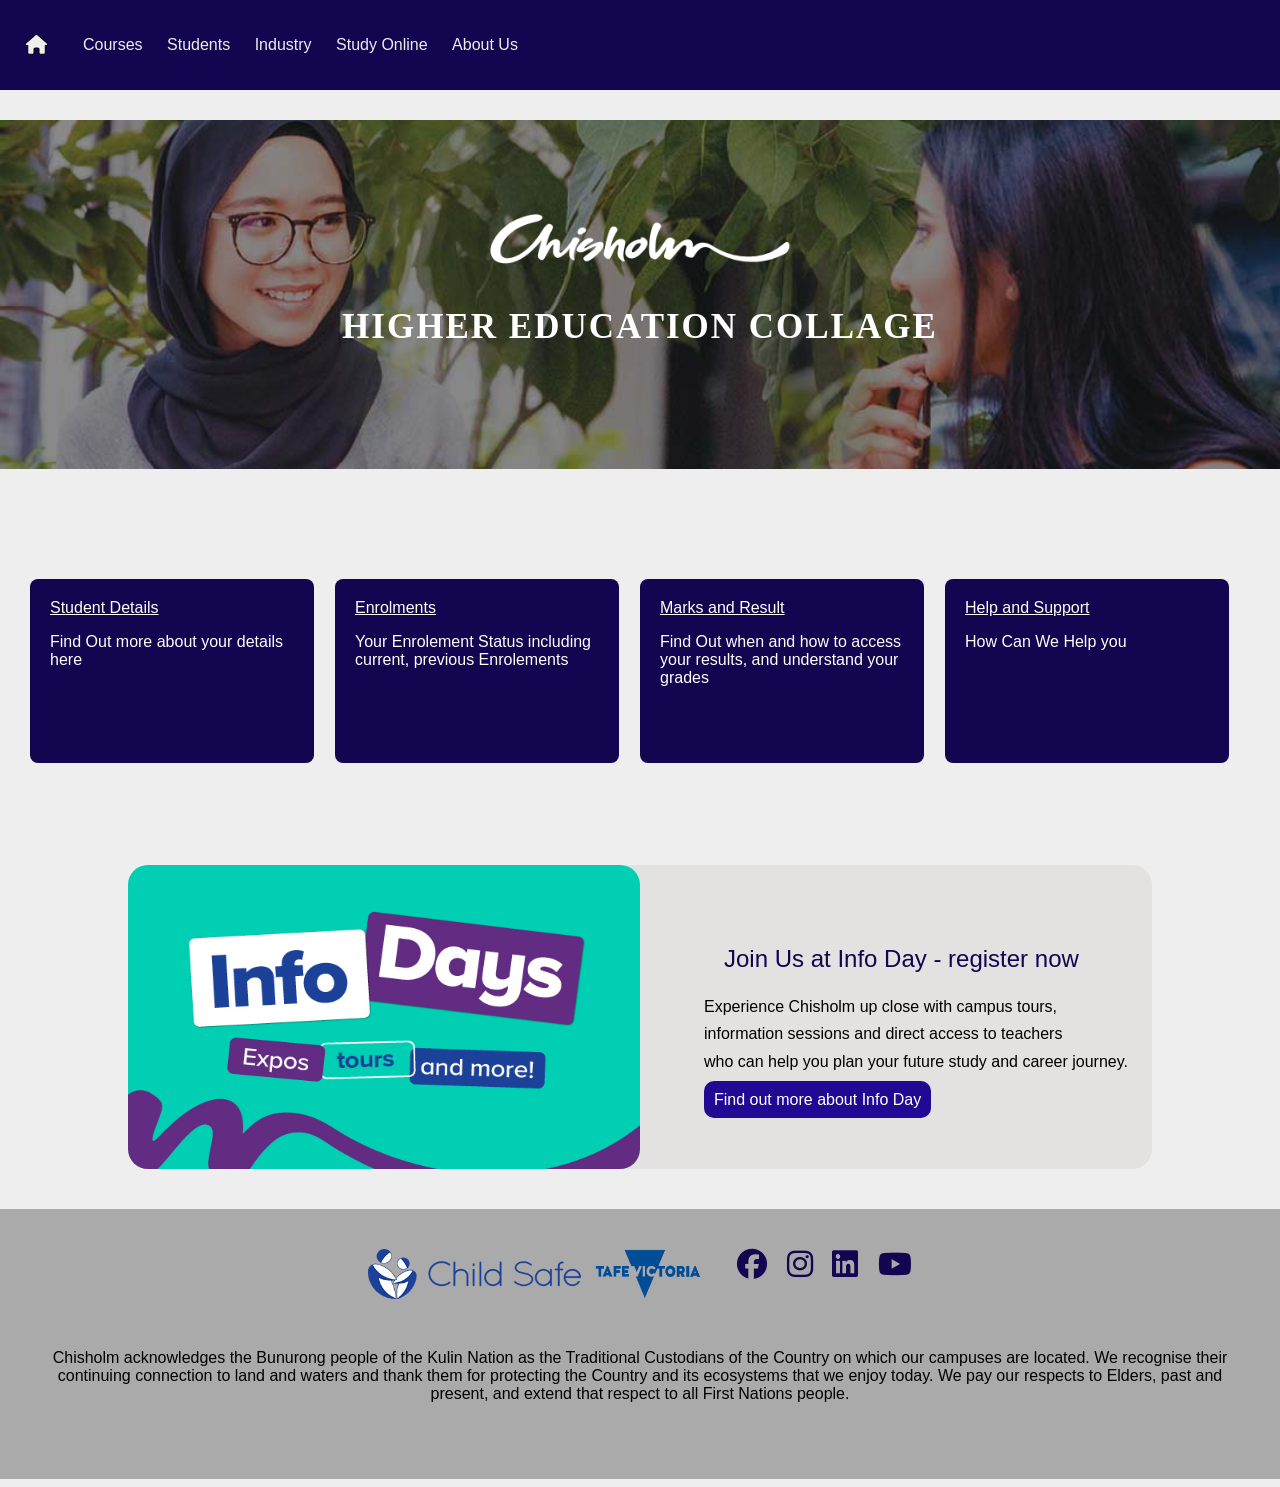
<file: index.html>
<!DOCTYPE html>
<html lang="en">
<head>
    <title> Student Service Portal</title>

<meta name="viewport" content="width=device-width, initial-scale=1.0">
<link rel="stylesheet" href="css/style.css">
<link rel="stylesheet" href="css/mobile.css">
<link rel="stylesheet" href="css/tablet.css">
<link rel="stylesheet" href="https://cdnjs.cloudflare.com/ajax/libs/font-awesome/6.5.1/css/all.min.css">
</head>
<body>
<header>
    <div class="container">
        <input type="checkbox" id="menu-toggle" class="menu-toggle">
        <div class="icon">
            <a href="#"><i id="home_icon"  class="fa fa-home outline" ></i></a>        
              <!-- Hidden checkbox for state toggling -->      
                    <!-- Hamburger icon label -->
                    <label for="menu-toggle" class="hamburger" aria-label="Toggle Navigation">
                        <i class="fa-solid fa-bars" ></i>
                    </label>   
        </div>
        <div class="menu">
            <ul class="menu_links">     
                <li id="courses">
                    <!--the links are copied from chisholm website to connect so that students have access to main chisholm website-->
                    <a href="#">Courses</a> 
                </li> 
                <li><a href="#">Students</a></li>
                <li><a href="#">Industry</a></li>
                <li><a href="#">Study Online</a></li>
                <li><a href="#">About Us</a></li> 
                 
            </ul> 
        </div>
        <!--<div class="search">
                <input type="text" placeholder="search...">
         </div>-->
    </div>
</header>
<!--Banner-->
<section class="banner">
    <div class="banner_img">
        <img id="banner_id" src="images/banner_image.jpg" alt="banner_image"> <!--download from chisholm's Official Website-->   
            <div class="banner_content">
                <img class="banner_logo" src="images/logo-chisholm-white.png" alt="chisholm-online-logo-white"><!--Download from Chisholm's Website-->
                <h1>HIGHER EDUCATION COLLAGE</h1>  
             </div>     
    </div>
</section>
<!--Body Content-->
<section  class="content medium-4 columns" >
    <aside class="tow-columns layout-container" role="complementary" >    
        <a href="student_details.html">
                <div class="content-items"><span>Student Details</span>
                    <p class="content-meta">Find Out more about your details here</p>
                </div>
            </a>
            <a href="enrolement.html">
                <div class="content-items"><span>Enrolments</span>
                    <p class="content-meta">Your Enrolement Status including current, previous Enrolements</p>
                </div>
            </a>    
            <a href="marks_results.html">
                <div class="content-items"><span>Marks and Result</span>
                    <p class="content-meta">Find Out when and how to access your results, and understand your grades</p>
                </div>
            </a>    
            <a href="help-support.html">
                <div class="content-items"><span>Help and Support</span>
                    <p class="content-meta">How Can We Help you</p>
                </div>
            </a>    
    </aside>
</section>
<!--info day-->

    <div class="info_container">
        <div class="info_image">
            <img src="images/info-day-tile.jpg" alt="info_day_image">
        </div>
        <div class="info_description">
            <h2>Join Us at Info Day - register now</h2>
            <p>Experience Chisholm up close with campus tours, <br>
            information sessions and direct access to teachers <br>
            who can help you plan your future study and career journey.</p>
            <a href="https://www.chisholm.edu.au/news-and-events/events/info-days"> Find out more about Info Day</a> <!--Chisholm's info day page Link-->
        </div>
    </div>

<!--Footer-->
<footer class="footer">
    <div class="flex-container">
       <div class="footer_img">
            <img id="childsafe_logo"src="images/childsafe-logo.png" alt="childsafe-logo">
            <img id="logovicgov" src="images/logovicgov.png" alt="logovicgov">
        </div> 
        <div class="social-media">
        <i class="fa-brands fa-facebook"></i>
        <i class="fa-brands fa-instagram"></i>
        <i class="fa-brands fa-linkedin"></i>
        <i class="fa-brands fa-youtube"></i>
    </div>
    </div>
        
    <div id="footer_text">
        <p>Chisholm acknowledges the Bunurong people of the Kulin Nation as the Traditional Custodians of the Country on which our campuses are located.
             We recognise their continuing connection to land and waters and thank them for protecting the Country and its ecosystems that we enjoy today.
             We pay our respects to Elders, past and present, and extend that respect to all First Nations people.</p>
            </div>
        

</footer>
</body>
</html>
</file>
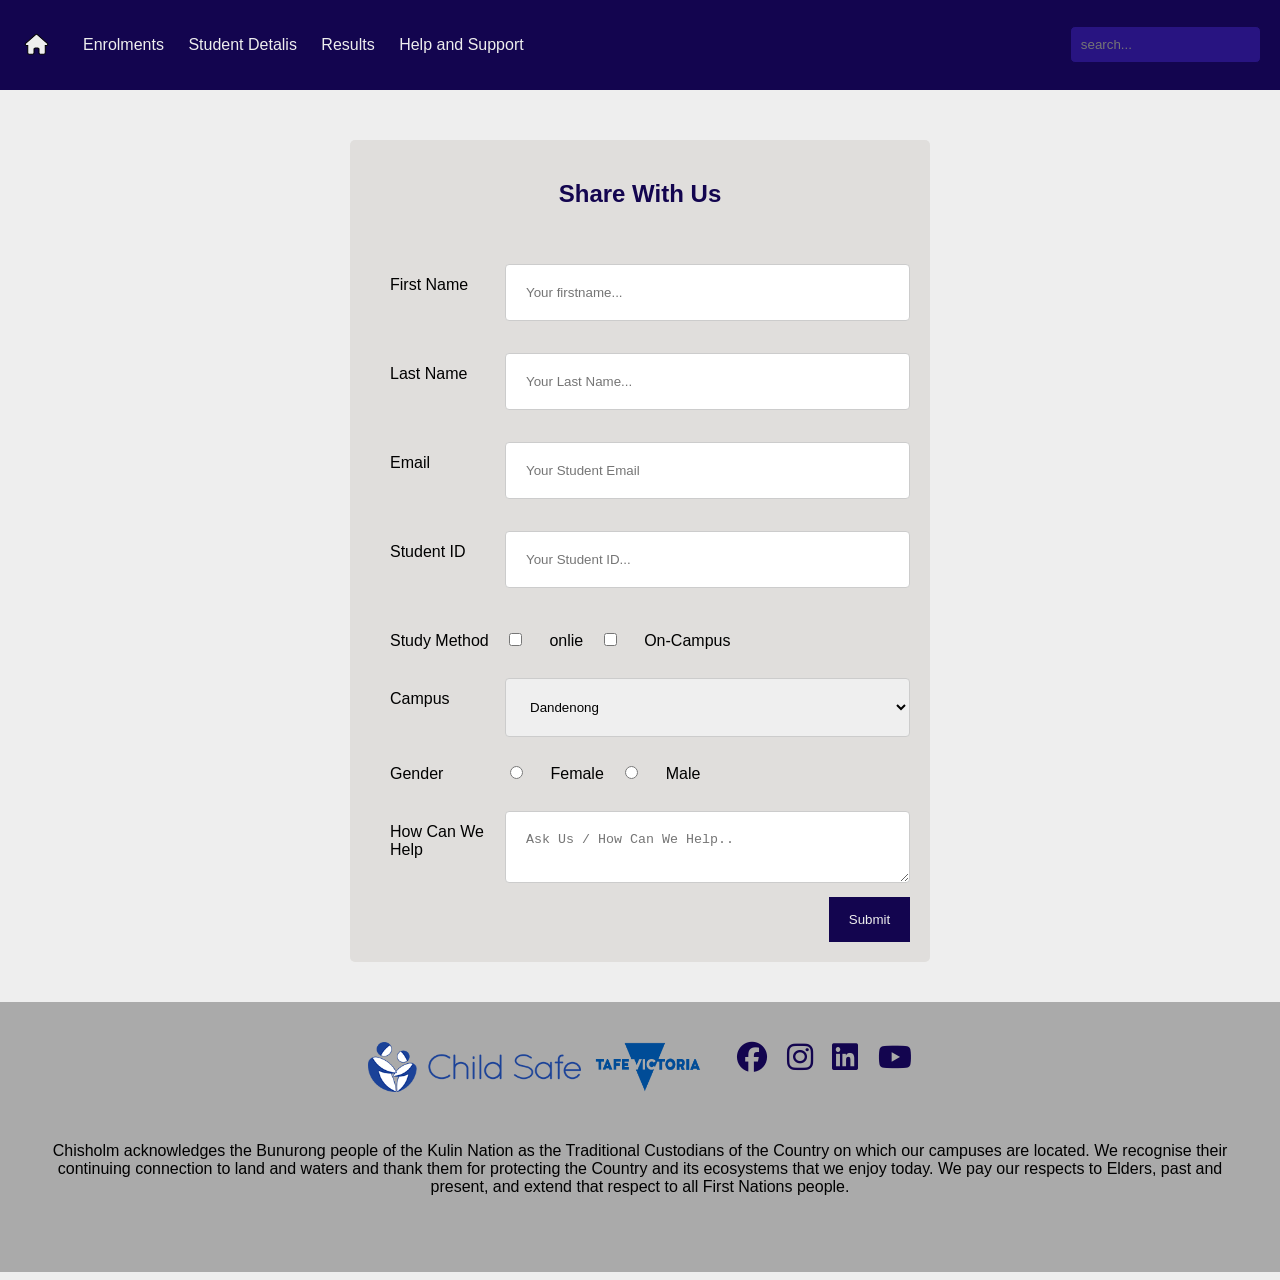
<file: help-support.html>
<!DOCTYPE html>
<html lang="eng">
    <head>
        <meta name="viewport" content="width=device-width, initial-scale=1.0">
       
        <title>Help and Support</title>
        <link rel="stylesheet" href="css/style.css">
        <link rel="stylesheet" href="css/mobile.css">
        <link rel="stylesheet" href="css/tablet.css">
        <link rel="stylesheet" href="https://cdnjs.cloudflare.com/ajax/libs/font-awesome/6.5.1/css/all.min.css">
        <script src="js/javascript.js"></script>
       
    </head>
<body>
    <header>
         <div class="container">
                <input type="checkbox" id="menu-toggle" class="menu-toggle">
                <div class="icon">
                    <a href="enrolement.html"><i id="home_icon"  class="fa fa-home outline" ></i></a>        
                        <!-- Hidden checkbox for state toggling -->      
                            <!-- Hamburger icon label -->
                            <label for="menu-toggle" class="hamburger" aria-label="Toggle Navigation">
                                <i class="fa-solid fa-bars" ></i>
                            </label>   
                </div>
            <div class="menu">
                <ul class="menu_links">
                    <li id="courses">
                            <a href="enrolement.html">Enrolments</a>
                        </li> 
                        <li><a href="student_details.html">Student Detalis</a></li>
                        <li><a href="marks_results.html">Results</a></li>
                        <li><a href="help-support.html">Help and Support</a></li>
                                 
                </ul>   
            </div>
            <div class="search">
                <input type="text" placeholder="search...">
            </div>
        </div>
    </header>
        <!--Help $ support form-->
     <body>
        
       <div class="form-container" onsubmit="return validate_form()" id="form" name="forms">
        <div class="row">
             <h2>Share With Us</h2></div>
        
        <form action="/submit" id="forms">
            <div class="row">
                <div class="col-25">
                    <label for="fname">First Name</label>
                </div>
                <div class="col-75">
                    <input type="text" id="fname" name="firstname" placeholder="Your firstname..." onmouseover="showtext()" onmouseout="hidetext()">
                    <p id="fname_span"></p>
                </div>
            </div>
            <div class="row">
                <div class="col-25">
                    <label for="lname">Last Name</label>
                </div>
                <div class="col-75">
                    <input type="text" name="lastname" id="lname" placeholder="Your Last Name..." onmouseover="lshow()" onmouseout="lhide()">
                    <p id="lname_span"></p>
                </div>
            </div>
            <div class="row">
                <div class="col-25">
                    <label for="email">Email</label>
                </div>
                <div class="col-75">
                    <input type="text" name="lastname" id="email" placeholder="Your Student Email" onmouseover="eshow()" onmouseout="ehide()">
                    <p id="email_span"></p>
                </div>
            </div>
            <div class="row">
                <div class="col-25">
                    <label for="student_id">Student ID</label>      
                </div>
                <div class="col-75">
                    <input type="text" name="student_id" id="student_id" placeholder="Your Student ID..." onmouseover="idShow()" onmouseout="idHide()">
                    <p id="id_span"></p>
                </div>
            </div>
             <div class="row">
                <div class="col-25">
                    <label for="">Study Method</label>
                </div>
                <div class="col-75">
                    <input type="checkbox" class="options" id="study_chkbx" value="online">
                    <label for="study_chkbx">onlie</label>
                    <input type="checkbox" class="options" id="study_chkbx" value="on-campus">
                    <label for="study_chkbx">On-Campus</label>
                </div>
            </div>
            
            <div class="row">
                <div class="col-25">
                    <label for="campus">Campus</label>
                </div>
                <div class="col-75">
                    <select name="campus" id="campus">
                        <option value="dandenong">Dandenong</option>
                        <option value="frankston">Frankstone</option>
                        <option value="berwick">Berwick</option>
                        <option value="cranbourn">Cranbourn</option>
                    </select>
                </div>
            </div>
            <div class="row">
                <div class="col-25">
                    <label for="gender">Gender</label>
                </div>
                <div class="col-75">
                    <input type="radio" name="gender" class="options" id="female_radio" value="Female">
                    <label for="female_radio">Female</label>
                    <input type="radio" name="gender" class="options" id="male_radio" value="Male">
                    <label for="male_radio">Male</label>
                    
                </div>
           
            <div class="row">
                <div class="col-25">
                    <label for="subject">How Can We Help</label>
                </div>
                <div class="col-75">
                    <textarea type="text" name="subject" id="form_subject" placeholder="Ask Us / How Can We Help.."></textarea>
                </div>
                
            </div>
            <div class="row">
                <input type="button" name="submit" id="submit_btn" value="Submit" onclick="validate_form()">
            </div>
        </form>
       </div>
    </div>
    <!--footer-->
   <footer class="footer">
        <div class="flex-container">
        <div class="footer_img">
                <img id="childsafe_logo"src="images/childsafe-logo.png" alt="childsafe-logo">
                <img id="logovicgov" src="images/logovicgov.png" alt="logovicgov">
            </div> 
            <div class="social-media">
            <i class="fa-brands fa-facebook"></i>
            <i class="fa-brands fa-instagram"></i>
            <i class="fa-brands fa-linkedin"></i>
            <i class="fa-brands fa-youtube"></i>
        </div>
        </div>
            
        <div id="footer_text">
            <p>Chisholm acknowledges the Bunurong people of the Kulin Nation as the Traditional Custodians of the Country on which our campuses are located.
                We recognise their continuing connection to land and waters and thank them for protecting the Country and its ecosystems that we enjoy today.
                We pay our respects to Elders, past and present, and extend that respect to all First Nations people.</p>
                </div>
    </footer>    
 
    </body>

</html>
</file>
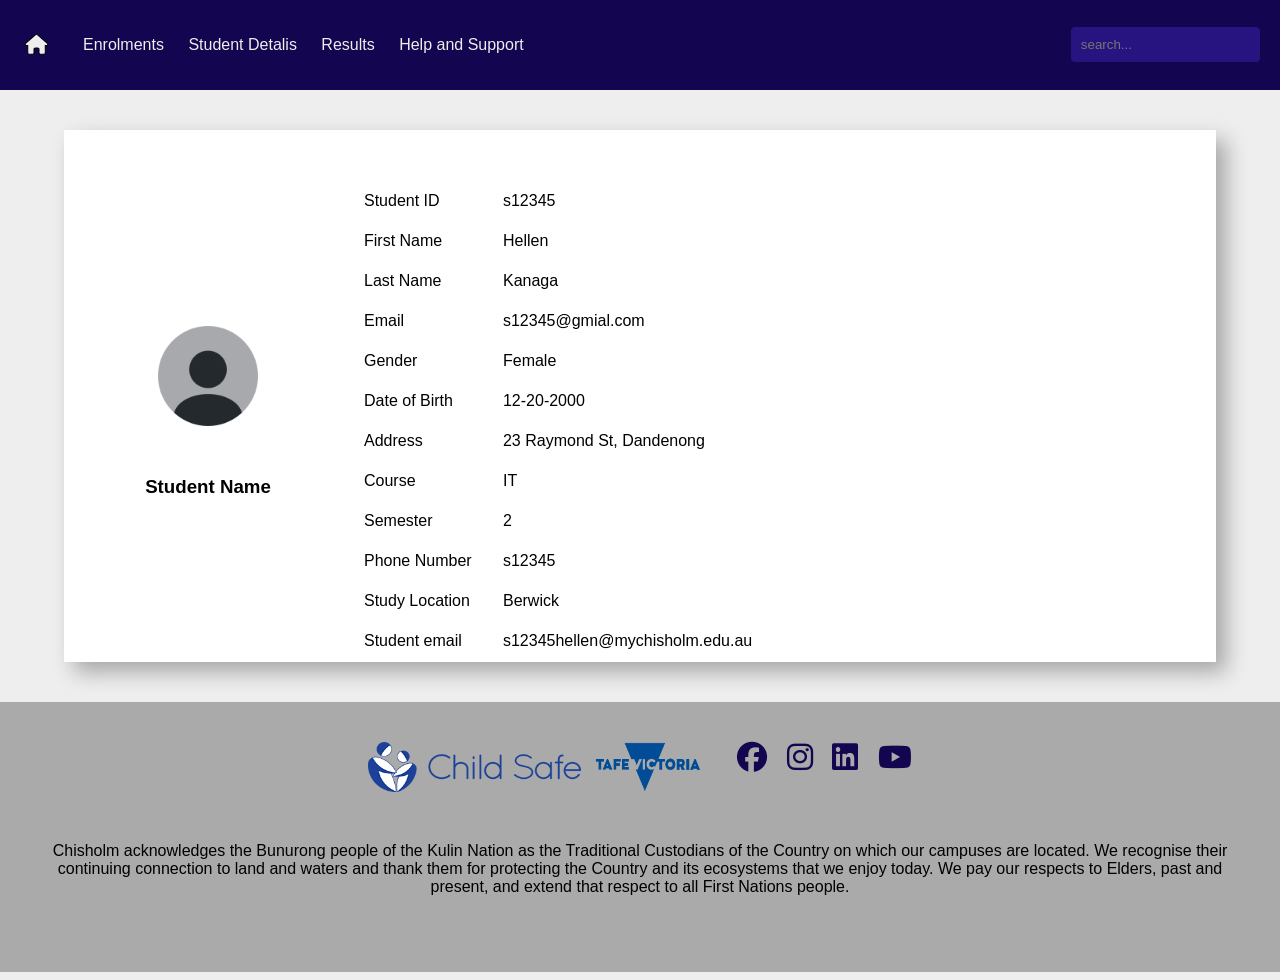
<file: student_details.html>
<!DOCTYPE html>
<html lang="en">
<head>

<meta name="viewport" content="width=device-width, initial-scale=1.0">
<title>Student details</title>
<link rel="stylesheet" href="css/style.css">
<link rel="stylesheet" href="css/mobile.css">
<link rel="stylesheet" href="css/tablet.css">
<link rel="stylesheet" href="https://cdnjs.cloudflare.com/ajax/libs/font-awesome/6.5.1/css/all.min.css">
</head>
<body>
    <header> 
        <div class="container">
            <input type="checkbox" id="menu-toggle" class="menu-toggle">
            <div class="icon">
                <a href="enrolement.html"><i id="home_icon"  class="fa fa-home outline" ></i></a>        
                <!-- Hidden checkbox for state toggling -->      
                        <!-- Hamburger icon label -->
                        <label for="menu-toggle" class="hamburger" aria-label="Toggle Navigation">
                            <i class="fa-solid fa-bars" ></i>
                        </label>   
            </div>
            <div class="menu">
                <ul class="menu_links">
                    <li id="courses"><a href="enrolement.html">Enrolments</a></li> 
                    <li><a href="student_details.html">Student Detalis</a></li>
                    <li><a href="marks_results.html">Results</a></li>
                    <li><a href="help-support.html">Help and Support</a></li>
                </ul> 
            </div>
            <div class="search">
                    <input type="text" placeholder="search...">
            </div>
        </div>
    </header>
<!--student details container-->
    <div class="details_container">
            <div class="column_25">
                <img src="images/profile.png" alt="User Profile Picture here">
                <h3>Student Name</h3>
            </div>
            <div class="column_75">
                <table class="student_table">
                    <tr>
                        <td >Student ID</td>
                        <td>s12345</td>
                    </tr>
                    <tr>
                        <td>First Name</td>
                        <td>Hellen</td>
                    </tr>
                    <tr>
                        <td>Last Name</td>
                        <td>Kanaga</td>
                    </tr>

                    <tr>
                        <td>Email</td>
                        <td>s12345@gmial.com</td>
                    </tr>

                    <tr>
                        <td>Gender</td>
                        <td>Female</td>
                    </tr>

                    <tr>
                        <td>Date of Birth</td>
                        <td>12-20-2000</td>
                    </tr>

                    <tr>
                        <td>Address</td>
                        <td>23 Raymond St, Dandenong</td>
                    </tr>

                    <tr>
                        <td>Course</td>
                        <td>IT</td>
                    </tr>

                    <tr>
                        <td>Semester</td>
                        <td>2</td>
                    </tr>

                    <tr>
                        <td>Phone Number</td>
                        <td>s12345</td>
                    </tr>
                    <tr>
                        <td>Study Location</td>
                        <td>Berwick</td>
                    </tr>

                    <tr>
                        <td>Student email</td>
                        <td>s12345hellen@mychisholm.edu.au</td>
                    </tr>
                </table>
            </div>
    </div>

    <!--Footer-->
    <footer class="footer">
        <div class="flex-container">
        <div class="footer_img">
                <img id="childsafe_logo"src="images/childsafe-logo.png" alt="childsafe-logo">
                <img id="logovicgov" src="images/logovicgov.png" alt="logovicgov">
            </div> 
            <div class="social-media">
                <i class="fa-brands fa-facebook"></i>
                <i class="fa-brands fa-instagram"></i>
                <i class="fa-brands fa-linkedin"></i>
                <i class="fa-brands fa-youtube"></i>
            </div>
        </div>
            
        <div id="footer_text">
            <p>Chisholm acknowledges the Bunurong people of the Kulin Nation as the Traditional Custodians of the Country on which our campuses are located.
                We recognise their continuing connection to land and waters and thank them for protecting the Country and its ecosystems that we enjoy today.
                We pay our respects to Elders, past and present, and extend that respect to all First Nations people.</p>
        </div>
    </footer>

</body>
</html>
</file>
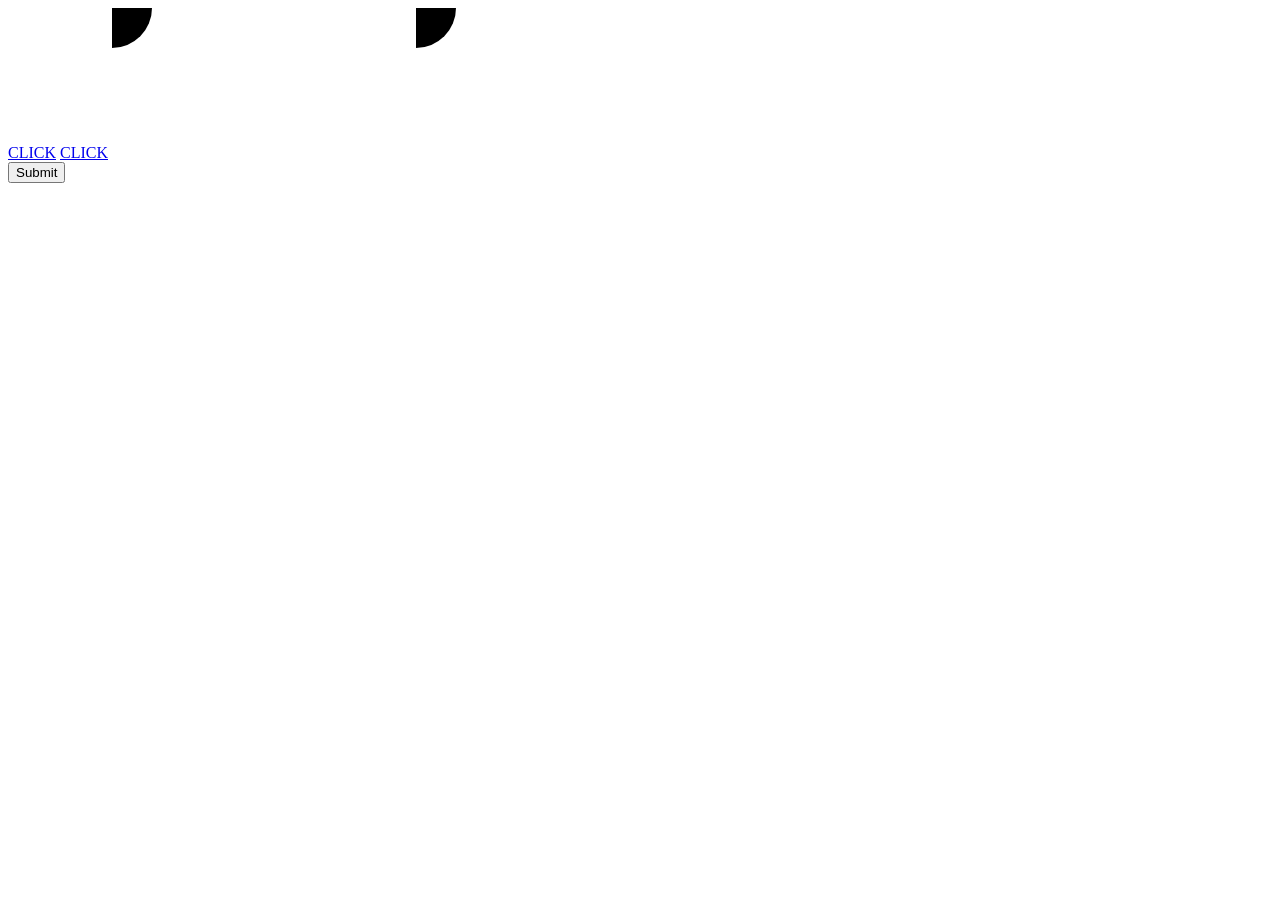
<file: js/DOMPurify-3.4.14/demos/hooks-link-proxy-demo.html>
<!doctype html>
<html lang="en">
    <head>
        <meta charset="utf-8" />
        <title>DOMPurify demo: Hook to proxy all links</title>
        <script src="../dist/purify.js"></script>
    </head>
    <body>
        <!-- Our DIV to receive content -->
        <div id="sanitized"></div>

        <!-- Now let's sanitize that content -->
        <script>
            'use strict';
            
            // Assuming DOMPurify is globally available
            // import DOMPurify from 'dompurify'; // Uncomment if using ES6 modules
            
            const proxy = 'https://my.proxy.service/?';
            
            // Specify dirty HTML
            const dirty = `
                <a href="http://evil.com/">CLICK</a>
                <a href="http://evil.com/" target="jajaja">CLICK</a>
                <svg><a xlink:href="http://evil.com/"><circle r=40></a></svg>
                <svg><a xlink:href="http://evil.com/" href="http://evil.com/"><circle r=40></a></svg>
                <form action="http://evil.com/"><input type="submit"></form>
                <map name="test"><area href="http://evil.com/" shape="rect" coords="0,0,200,200"></area></map>
                <math href="http://evil.com/">CLICKME</math>
            `;
            
            // Add a hook to make all links point to a proxy
            DOMPurify.addHook('afterSanitizeAttributes', node => {
                // proxy form actions
                if ('action' in node) {
                    node.setAttribute('action', `${proxy}${encodeURIComponent(node.getAttribute('action'))}`);
                }
                // proxy regular HTML links
                if (node.hasAttribute('href')) {
                    node.setAttribute('href', `${proxy}${encodeURIComponent(node.getAttribute('href'))}`);
                }
                // proxy SVG/MathML links
                if (node.hasAttribute('xlink:href')) {
                    node.setAttribute('xlink:href', `${proxy}${encodeURIComponent(node.getAttribute('xlink:href'))}`);
                }
            });
            
            // Clean HTML string and write into our DIV
            const clean = DOMPurify.sanitize(dirty);
            document.getElementById('sanitized').innerHTML = clean;
        </script>
    </body>
</html>
</file>
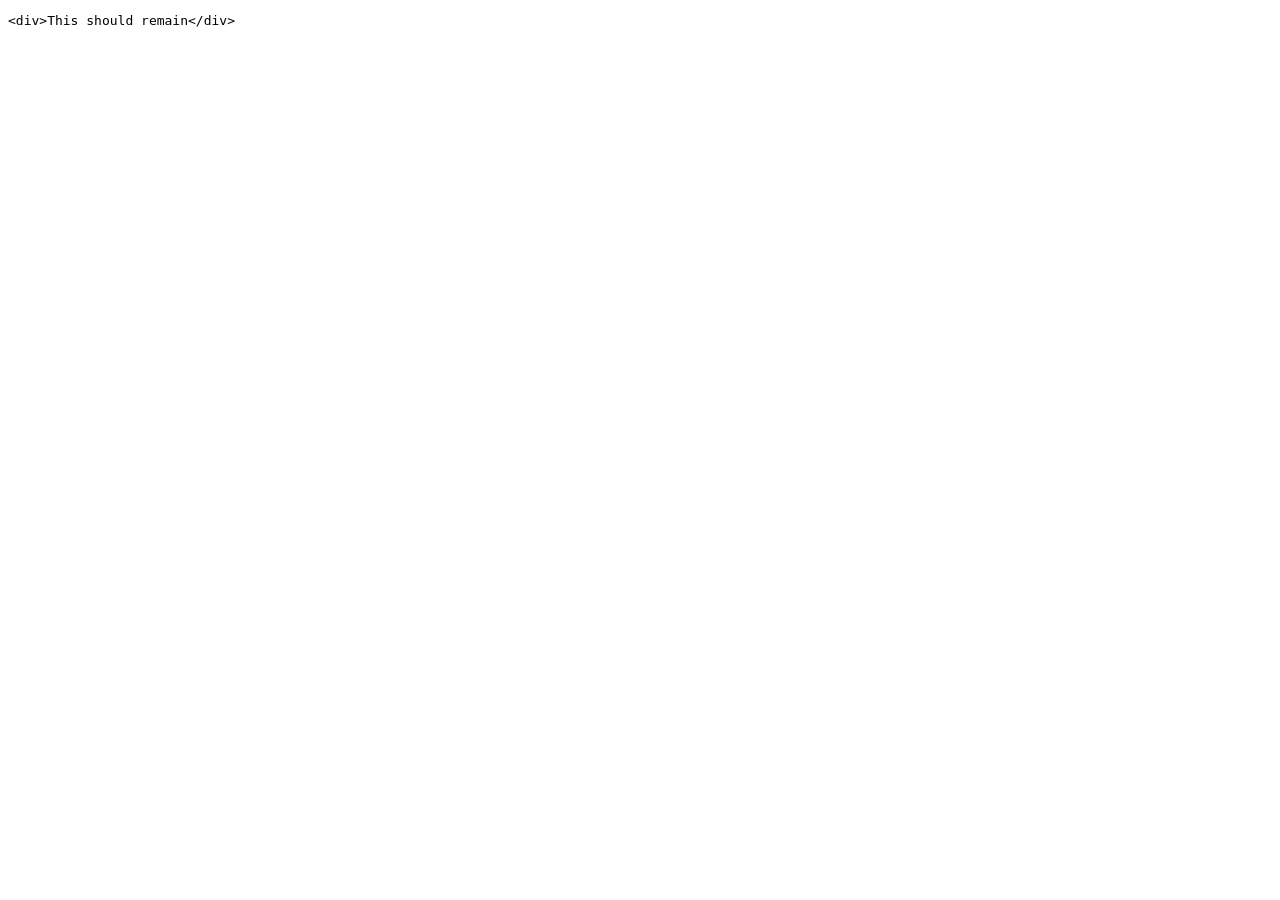
<file: js/DOMPurify-3.4.14/demos/hooks-node-removal2-demo.html>
<!doctype html>
<html lang="en">
    <head>
        <meta charset="utf-8" />
        <title>DOMPurify demo: Hook to remove an element and its content</title>
        <script src="../dist/purify.js"></script>
    </head>
    <body>
        <!-- Our PRE to receive content -->
        <pre id="sanitized"></pre>

        <!-- Now let's sanitize that content -->
        <script>
            'use strict';
            
            /**
             * In this example, we have some subset of tags that we want to allow, and we have some tags that, if
             * encountered, need to be removed completely, including any nested content. An example might be stripping
             * out the footer.
             *
             * We can't simply remove the footer tag from the ALLOWED_TAGS configuration because all that will do is
             * strip out the footer tag but leave the nested content. And we can't register 'footer' in the FORBID_TAGS
             * config because you can't use both FORBID_TAGS and ALLOWED_TAGS together.
             *
             * So in this scenario, we only want to allow divs, and we want footers removed entirely.
             */
            
            // Specify dirty HTML
            const dirty = '<div><span>This should remain</span><footer>This should be stripped</footer></div>';
            
            // What we want is '<div>This should remain</div>' -- span is removed but content kept, but the footer is
            // completely removed.
            
            DOMPurify.setConfig({
                ALLOWED_TAGS: [
                    'div',    // because we really want it
                    '#text',  // because we really want it
                    // 'footer' is added because if not included, the default behavior is to strip
                    // the tag but keep the content, which we don't want. So, we use a hook for actual
                    // removal. The hook requires the tag to be an allowed tag or errors are thrown.
                    'footer'
                ]
            });
            
            /**
             * This hook removes the footer element and its children entirely. Note that if we did not also register
             * the footer as an allowed tag, we would get an error. So, it's important to do both.
             */
            DOMPurify.addHook('uponSanitizeElement', node => {
                if (node.tagName === 'FOOTER') {
                    node.remove();
                }
            });
            
            // Clean HTML string and write into our DIV
            const clean = DOMPurify.sanitize(dirty);
            document.getElementById('sanitized').textContent = clean;
        </script>
    </body>
</html>
</file>
<file: css/style.css>
body{
    margin-top: 0;
    margin-right: 0;
    margin-left: 0;
    background-color: #EEE;
    padding-top: 100px;
    font-family: 'Segoe UI', Tahoma, Geneva, Verdana, sans-serif;
}

.container{
    position: fixed;
    top: 0;
    left: 0;
    width: 100%;
    z-index: 1;
    background-color:#13054f;
    display: flex;
    justify-items: center;
    padding: 20px 0 20px 0 ;
   
}
div .icon{
    display: inline;
    color: transparent;
    -webkit-text-stroke: 1px #000; 
}


div .icon i{
    font-size: 20px;
    padding: 15px;
}
div .icon a{ 
    text-decoration: none;
    color: #EEE;
    padding:38px 10px 35px 10px ;

}
div .menu ul li{
    display: inline;
    list-style: none;
   
}
.menu a{
    text-decoration: none;
    color: #EEE;
    padding:36px 10px 37px 10px ;
    
}

.fa-solid {
    color: #fff;
    
}
.hamburger{
    display: none;
    cursor: pointer;
    flex-direction: column;
  gap: 4px;
    
}
#menu-toggle{
    display: none;
}
.menu{
    margin-left: -40px;
}
img {
    width: 50px;
    height: 50px;
}
div .icon a:hover{
    background-color: #ffe4c4;
    color: #000;
}
div .menu ul li a:hover{
    background-color:#ffe4c4;
    color: #000;
    
}
.menu a:active{
    background-color:#ffe4c4 ;
}
.search, .log-out{
margin-left: auto;
margin-right: 1.2rem;

}
.log-out input{
    padding: 0.7rem;
    margin-top: -0.45rem;
    border-radius: 1rem;
}
.log-out input:hover{
    background-color: #cf632d;
    border-color: #cf632d;
}
.container .search input[type=text]{
    
    padding: 10px;
    margin-top: 6px;
    border: 1px solid #13054f;
    border-radius: 5px;
    background-color: #281481;
}

/*Banner style*/
.banner_img{
    position: relative;
    max-width: 100%;
    height: auto;
    margin-top: 20px;
}
.banner_img #banner_id{
    width: 100%;
    max-width: 100%;
    height: fit-content;
    display: block;
}
.banner_content{
    position: absolute;
    top: 50%;
    left: 50%;
    transform:  translate(-50%, -50%);
    text-align: center;
    color: FFF;
    font-family: Georgia, 'Times New Roman', Times, serif, Times, serif;
}
.banner_logo{
    width: 300px;
    margin-bottom: 10px;
}
.banner_content h1 {
    font-size: 35px;
    font-weight: bold;
    letter-spacing: 2px;
    color: #FFF;
}

/* index.html Body Content Style */
.content{
    margin-top: 5rem;
    
}
.tow-columns{
    background-color: #EEE;
    display: grid;
    grid-template-columns: 1fr 1fr 1fr 1fr;
    grid-template-rows: auto ;  
    padding: 30px;
}
.tow-columns .content-items{
    background-color: #13054f;
    width: 80%;
    height: 100%;
    padding: 20px;
    border-radius: 8px;
    color: #FFF;
    
}
.tow-columns div span{
    text-decoration: underline;
}
.content-meta{
    text-decoration: none;
}
a{
    text-decoration: none;
}
.content-items span:hover{
    color: #cf632d;
    font-weight: bolder;
}

/*info-day div styles in index.html*/
.info_container{
    width: 80%;
    background-color: #e4e1e1;
    display: flex;
    flex-direction: row;
    align-items: center;
    margin-right: auto;
    margin-left: auto;
    margin-top: 7rem;
    border-radius: 20px;
    
   
}
.info_container .info_image {
    width: 50%;
    height: 19rem;
    margin-bottom: 0;
}
.info_container .info_image img{
    width: 100%;
   height: 19rem;
    margin-bottom: 0;
    border-radius: 20px;
    margin-bottom: 0;

}
.info_container .info_image img:hover{
   opacity: 0.9;
}
.info_container .info_description{
    margin-left: 4rem;
}
.info_container .info_description h2{
    text-align: start;
    font-weight: normal;
}
.info_container .info_description p{
    line-height: 1.7rem;
   
}
.info_container .info_description a{
    background-color: #220994;
    color: #fff;
    padding: 10px;
    border-radius: 10px;
    margin-top: 25px;
}
/*-------------------------------------------------*/
/*Marks and Result page styles */


.current_subj,.previous_subj{
    display: flex;
    justify-content: center;
   
}

h3{
    text-align: center;
    margin-top: 50px;
}
.unit_table,tr,td,th{
    border-bottom: 1px solid #555; 
    border-collapse: collapse;
}
.unit_table td,tr,th{
    padding:15px
}
td{
    padding: 20px;
}
.unit_table tr:hover{
    background-color: #ffe4c4;
}
th{
    background-color: #13054f;
    color: #ffe4c4;
}
td:first-child:hover{
    background-color: #cf632d;
    cursor: pointer;
}
.previous_subj td:last-child{
   background-color: green;
}
/*-----------------------------------------------*/
/* help and support styles  */
/* style the container*/
.form-container{
    border-radius: 5px;
    background-color:#e0dedc;
    padding: 20px;
    margin: 40px 350px 0 350px;
}

.row input[type=text], .row select, .row textarea{
    width: 100%;
    padding: 20px;
    border: 1px solid #ccc;
    border-radius: 4px;
    box-sizing: border-box;
    resize: vertical;
    
}
.row input[type=password], .row select, .row textarea{
    width: 100%;
    padding: 20px;
    border: 1px solid #ccc;
    border-radius: 4px;
    box-sizing: border-box;
    resize: vertical;
    
}
/* style the lable to display next to the inputs*/
label{
    padding: 12px 12px 12px 0;
    display: inline-block;
    margin-left: 20px;
}
input[type=text], select, textarea,label{
    margin-top: 10px;
}
/*Form heading style*/
h2{
    text-align: center;
    font-family: 'Segoe UI', Tahoma, Geneva, Verdana, sans-serif, Helvetica, sans-serif;
    color: #13054f;
}
form{
    margin-top: 20px;
}
/*floating column for labels: 25% width */
.col-25{
    float: left;
    width:25%;
    margin-top: 6px;
}/* floating columns for inputs: 75%*/
.col-75{
    float: left;
    width:75%;
    margin-top: 6px;
}
.row:after{
    content: "";
    display: table;
    clear: both;
}
textarea #form_subject{
    height: auto;
}
#submit_btn{
    width: 15%;
    padding: 15px;
    float: right;
    margin-top: 10px;
    border: none;
    background-color: #13054f;
    color: #EEE;
}
#submit_btn:hover{
    background-color:#f0986c;
    color: #000;
}

/*Footer Styles */
.footer{
     background-color: #AAA;
     padding: 20px 0;
     margin-bottom: 0;
     margin-top: 40px;
}
/*footer flex-container to display footer items besides eachother*/
.flex-container{
    padding: 20px;
    display: flex;
    justify-content: center;
    justify-items: center;
}
/*Footer TAFEvictoria logo resolution change*/
.footer_img #logovicgov {
    width: 30%;
    margin-right: 15px;
}
/*footer childsafe image resolution change*/
.footer_img #childsafe_logo {
    width: 60%;
    margin-right: 10px;
}
/*footer social media icon styles*/
.social-media i{
    font-size: 30px;
    color:#13054f;
    margin-left: 15px;
    cursor: pointer;
}
/* footer Paragraph style */
#footer_text p{
    padding: 10px 50px 40px 50px;
    text-align: center;
}

/*-----------------------------------------------*/
/*Enrolment Page Style*/
.marks_container{
    width: 90%;
    background-color: #fff;
    padding: 1px 10px 3px 10px;
    margin: 10px 20px 10px 20px;
    margin-left: 50px;
}
.top_bar{
    width: 100%;
    background-color: #13054f;
    color: #EEE;
    border-radius: 8px;
}
.top_bar h1{
    padding-top: 5px;
    color: #7ac4f5;
}
.top_bar h2{
    color: #FFF;
    text-align: left;
    padding-bottom: 5px;
}
.top_bar h1, h2{
    margin:20px;
}
.starred_course{
    position: relative;
    display: flex;
    min-width: 0;
    flex-direction: column;
    border: 1px solid #7ac4f5;
    border-radius: 8px;
    padding-bottom: 20px;;
}
.starred_course h4{
    margin-top: 15px;
    margin-left: 15px;
    text-align: left;
}
.starred_course img{
    width: 10%;
    height: 20%;   
}
.starred_course_content{
    display: flex;
    flex-direction: column;
    justify-content: center;
    align-items: center;
}
.main_content{
    position: relative;
    min-width: 0;
    border: 1px solid #7ac4f5;
    border-radius: 8px;
    margin-top: 20px;
}
.main_content h4{
    margin-left: 15px;
    
}
.main_content #cousrse_list{
    width: 5%;
    padding: 10px;
    margin: 10px; 
    display: inline-block;
}
.main_content .course_search{
    padding: 0;
    
}
.main_content .drpdwn_search{
    position: relative;
    display: flex;
    flex-direction: row;
}
.main_content #sort_course{ 
    width: 17%;
}
#card,#cousrse_list, #sort_course, .course_search input{
    border-radius: 10px;
}
#sort_course, #card{
    
    height: 40px;
    margin-left: 10px;
}
#card{
    width: 8%;
}
.course_search input{
    padding:10px;
}

/*enrolment blocks style*/
.card_container{
    position: relative;
    width: 100%; 
    display: flex;
    flex-direction: row;
    margin-right: 10px;
    
}
.card_col{
    margin-right: 10px;
}
.card_row{
    width: 98%;
    height: auto;
    border: 1px solid #7ac4f5;
    border-radius: 8px;
    display: flex;
    flex-direction: column;
    justify-content: center;
    align-items: center; 
    margin-left: 10px;
    margin-bottom: 20px;
    
}
#enrlmnt_img{
    width: 100%;
    height: 7rem;
    border-top-left-radius: 5px;
    border-top-right-radius: 5px;
}
 a{
    color: #000;
    text-align: start;
}
ul{
    list-style: none;
}

#toggle_btn{
    display: flex;
    align-self: flex-end;  
    margin-right: 20px;  
    border-radius: 50%;
    padding: 5px;
    margin-top: 10px;
    margin-bottom: 15px;
    border: 2px solid #0ad1b7;
    background-color: #cccccc;
    cursor: pointer;

}  
#toggle_btn:focus{
    border: 2px solid  #7ac4f5;
}
#toggle_image{
    width: 20px;
    height: 20px;
   }
.toggle_content{
    width: fit-content;
    position: absolute;
    transform: translate3d(0,8.6rem,10rem);
    z-index: 0;
    align-self: flex-end;
    border-radius: 5px;
    padding: .5rem 0;
    padding-right: 1.4rem;
    border: 1px solid #555;
    margin-right: 20px;
    margin-top: 0;
    background-color: #fff;
    display: none; 

}
#toggle_content2{
position: absolute;
  transform: translate3d(0.14rem, 10rem);
}
#toggle_content3{
position: absolute;
   transform: translate3d(0,8.7rem, 10rem);
}
#toggle_content4{
    position: absolute;
    transform: translate3d(0, 8.6,18rem);
}

.toggle_item{   
    display: block;
    width: 100%; 
    padding: .25rem .7rem;
}
.toggle_content .toggle_item:hover{
    background-color: #2604e9f8;
    color: #fff;
}

/*Student_details.html style */
.details_container{
    max-width: 90%;
    background: #FFF;
    padding-top: 50px;
    margin-bottom: 20px;
    display: flex;
    flex-direction: row;
    margin-left: auto;
    margin-right: auto;
    margin-top: 30px;
    box-shadow: 10px 10px 20px rgba(0,0,0,0.3);
}
.column_25{
    width: 25%;
    float: left;
    display: flex;
    flex-direction: column;
    justify-content: center;
    align-items: center;
}
.row:after{
    content: "";
    display: table;
    clear: both;
}
.column_25 img{
   width: 100px;
   height: 100px;
    
    
}
.column_25 h3{
    display: inline; 
}
.column_75{
    width: 75%;
    float: left;
    flex-direction: column;
    
}
.student_table{
    width: 50%;

}
td:first-child:hover{
    background-color: #FFF;
    cursor: default;
}
.student_table tr td{
    padding: 10px;
    border: none;
}

/*Login Page Design*/
.login-logo {
   display: flex;
   align-self: center;
    margin-left: auto;
    margin-right: auto;
    width: 20rem;
    height: 5rem;
    
}
</file>
<file: css/mobile.css>
/*Responsive Layout, when the screen is less than 600px wide */
@media screen and (max-width: 600px){
    /*index.html mobile view*/
  
    .container{
        display: flex;
    flex-wrap: wrap; /* Allows menu to drop into a row below on mobile viewports */
    justify-content: space-between;
    align-items: center;
    padding-top:0 ;
    padding-bottom: 0;
    }
    header a{
        float: none;
        display: inline;
        text-align: left;
        font-size: 10px;
        
    }
    header .search{
        display: none;
    }
    
    #home_icon{
        display: none;
    }
    #menu-toggle{
        display: none;
    }
    .icon{
        background-color: #13054f;
    }
    .hamburger{
        display: flex;   
        margin-top: 0; 
        
    }
    .menu{
        width: 100%;
        position: relative;
        max-height: 0;
        overflow: hidden;
        transition: max-height 0.3s ease-in-out;
        
    }
    .menu_links{
    list-style: none;
    }
    .menu_links li a{
        display: block;
        padding: 12px;
        text-align: center;
        
    }
    .menu-toggle:checked ~ .menu {
    max-height: 300px;
    
     /* High enough value to fit all links */
  }
  

    .banner_img #banner_id{
        width: 100%;
       
    }
    .banner_logo{
        width: 30%;
        height: 10%;
    }
    .banner_content h1{
        font-size: 10px;
    }
    .banner_content{
        position: absolute;
        top: 50%;
        left: 50%;
    }
     .tow-columns{
        display: flex;
        flex-direction: column;
        justify-content: center;    
    }
    .tow-columns .content-items{
        margin-bottom: 10px;
        margin-right: 0;
    }
    /*----------------------student_details.html---------------------------*/
    .details_container{
        width: 100%; 
        overflow: auto;  
    }
    .details_container img{
        width: 50px;
        height: 50px;
    }
    /*-------------help_support.html----------------*/
    .form-container{
        width: 90%;
        margin:0;
        margin-top: 40px;
    }
    #submit_btn{
        width: 40%;
        margin-right: 25%;
    }
     label{
        margin-left: 0;
    }
    h2{
        text-align: center;
    }
    /*-------------marks_result.html----------------*/
    .units_container{
        width: 100%; 
    }
    
    /*--------------------enrolement.html-----------------------------*/
    .marks_container{
        width: 95%;
        margin-left: 0;
    }
    .card_container{
        display: flex;
        flex-direction: column;
    }
    .main_content .drpdwn_search{
        display: flex;
        flex-direction: row;
    }
    #card, #sort_course{
        display: none;
    }
    .main_content #cousrse_list{
        width: 40%;
    }
    .course_search{
       width: 50%;
    }
    /*info day*/
    .info_container{
        width:100%;
        height: fit-content;
        display: flex;
        flex-direction: column;
        margin-top: 0;
    }
    .info_container.info_image{
        width: 100%;
    }
    .info_image{
       display: none;
        
    }
    .toggle_content2{
        position: sticky;
        top: 0;
        
        
    }

    /*------------------footer----------------*/
    
    .footer{
        width: 100%;
        padding: 0;
    }
    .flex-container .footer_img img{
        display: none;
    }
       
}
/*Responsive Layout, when the screen is less than 360px wide*/
@media screen and (max-width: 360px){
    /*--------------index.html-------------------*/
    .container{
        width: 100%;
        padding: 14px 0 19px 0;
    }
    
    header a{
        float: none;
        display: inline;
        text-align: left;
        font-size: 10px;   
    }
     .hamburger{
        display: flex;
        flex-direction: column;
        
    }

   .menu-toggle{
        display: flex;
    }
    .menu-links{
    position: absolute;
    top: 60px; /* Adjust according to your navbar height */
    left: 0;
    width: 100%;
    background-color: #333;
    flex-direction: column;
    align-items: center;
    gap: 0;
    max-height: 0; /* Menu starts completely hidden */
    overflow: hidden;
    transition: max-height 0.4s ease-in-out;
    }
    .menu-links li{
        width: 100%;
        text-align: center;
    }

    .menu-links a{
        display: block;
        padding: 1rem;
        border-bottom: 1px solid #444;
    }
  

    #banner_id{
        width: 100%;
    }
     .banner_logo{
        width: 30%;
        height: 10%;
    }
    .banner_content{
        position: absolute;
        top: 22%;
        left: 50%;
    }
    /*-------------student_details.html---------------*/
     .details_container{
        width: 100%; 
    }
    /*---------------help and support.html--------------*/
    .form-container{
        width: 90%;
        margin:0;
        margin-top: 40px;
    }
    #submit_btn{
        width: 40%;
        margin-right: 25%;
    }
    
    
    /*--------------footer---------------*/
    
    .footer{
        width: 100%;
    }

}
</file>
<file: css/tablet.css>
/*For Tablets with screen (width 1024px)*/
@media only screen and (min-width: 768px) and (max-width: 1024px){
    /*-----------index.html--------------*/
    header .search{
        display: none;
    }
     .banner_content{
        position: absolute;
        top: 55%;
        left: 50%;
    }
    h1{
        margin-top: 0;
    }
    .banner{
        height: 50%;
    }
    .content .tow-columns{
        display: flex;
        flex-direction: column;
        justify-content: center;
    
    }
    .content .tow-columns .content-items{
        width: 60%;
        height: 8rem;
        margin-top: 10px;
        margin-left: auto;
        margin-right: auto;
    }
    /*----------------footer------------------*/
    
    /*------------enrolement.html---------------------*/
    .marks_container{
        margin-left: auto;
        margin-right: auto;
    }
    .card_col{
        margin-left: auto;
        margin-right: 15px ;
    }
    .main_content #cousrse_list{
        width: 10%;
    }
   /*------------------student_detail.html-----------------*/
   .details_container{
    width: 100%;
    margin-top: 7rem;
    margin-bottom: 11rem;
    height: fit-content;
    padding: 50px 0  50px 0;
   }
   .details_container .column_75{
    margin-left: 10px;
   }
   .student_table td:first-child{
    width: 40%;
    padding-right: 80px;
   }
   /*-------------------marks_result.html-----------------*/
  .units_container{
    width:80%;
    margin-left: auto;
    margin-right: auto;
  }
   
   /*--------------help_support.html--------------*/
   .form-container{
    width: 70%;
    margin-left: auto;
    margin-right: auto;
   }
   
}
</file>
